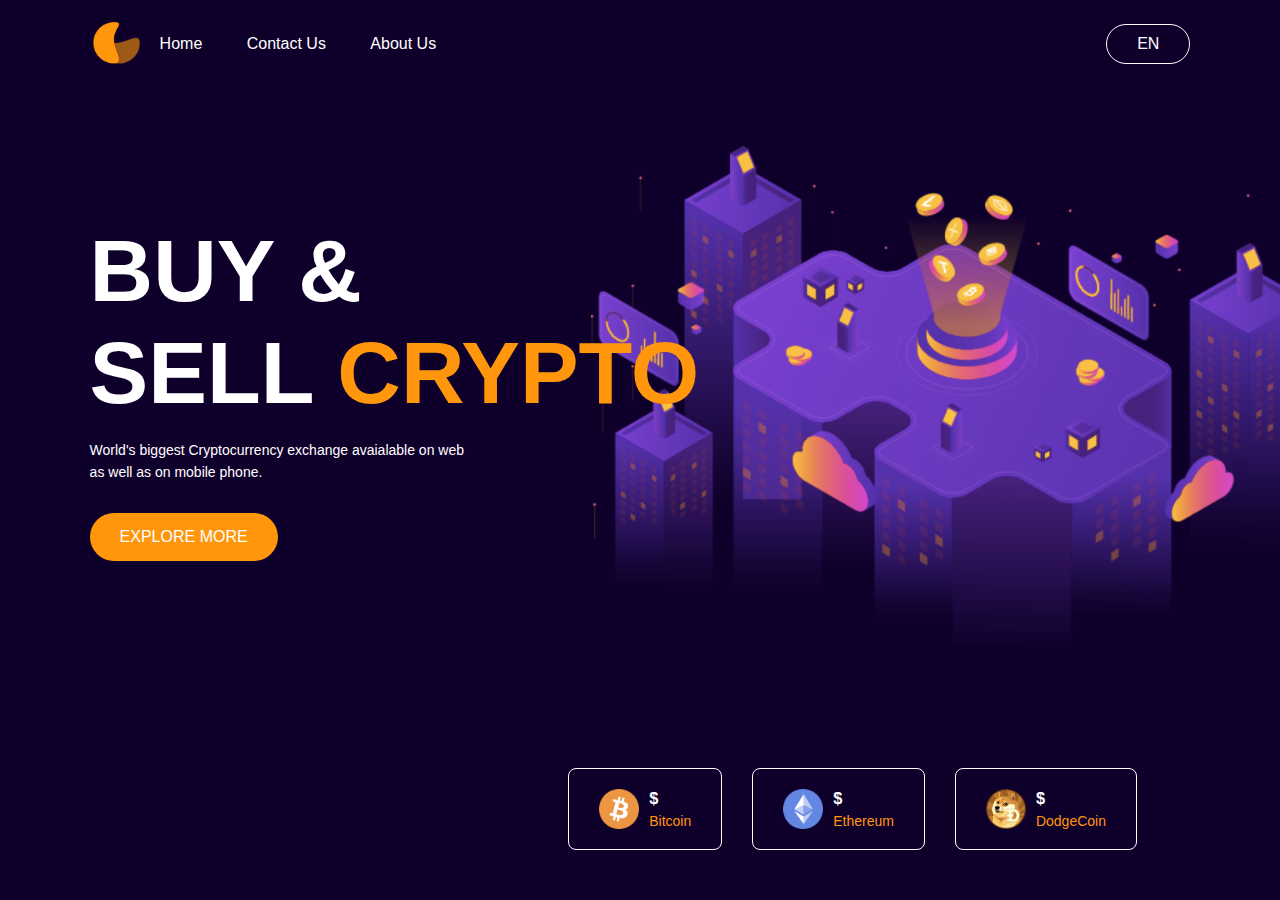
<file: index.html>
<!DOCTYPE html>
<html lang="en">

<head>
    <meta charset="UTF-8">
    <meta name="viewport" content="width=device-width, initial-scale=1.0">
    <title>Crypto Currency Website</title>
    <link rel="stylesheet" href="stlye.css">
    <script src="https://code.jquery.com/jquery-3.7.1.min.js"
        integrity="sha256-/JqT3SQfawRcv/BIHPThkBvs0OEvtFFmqPF/lYI/Cxo=" crossorigin="anonymous"></script>
</head>

<body>
    <div class="container">
        <nav>
            <img src="images/logo.png" class="logo">
            <ul>
                <li><a href="index.html">Home</a></li>
                <li><a href="contact.html">Contact Us</a></li>
                <li><a href="about.html">About Us</a></li>
            </ul>
            <a href="" class="btn">EN</a>
        </nav>

        <div class="content">
            <h1>BUY & <br>SELL <span>CRYPTO</span></h1>
            <p>World's biggest Cryptocurrency exchange avaialable on web <br>as well as on mobile phone.</p>
            <a href="#" class="btn">EXPLORE MORE</a>
        </div>

        <div class="coin-list">
            <div class="coin">
                <img src="images/bitcoin.png">
                <div>
                    <h3>$<span id="bitcoin"></span></h3>
                    <p>Bitcoin</p>
                </div>
            </div>
            <div class="coin">
                <img src="images/ethereum.png">
                <div>
                    <h3>$<span id="ethereum"></span></h3>
                    <p>Ethereum</p>
                </div>
            </div>
            <div class="coin">
                <img src="images/dogecoin.png">
                <div>
                    <h3>$<span id="dogecoin"></span></h3>
                    <p>DodgeCoin</p>
                </div>
            </div>
        </div>
    </div>

    <script src="script.js"></script>
</body>

</html>
</file>
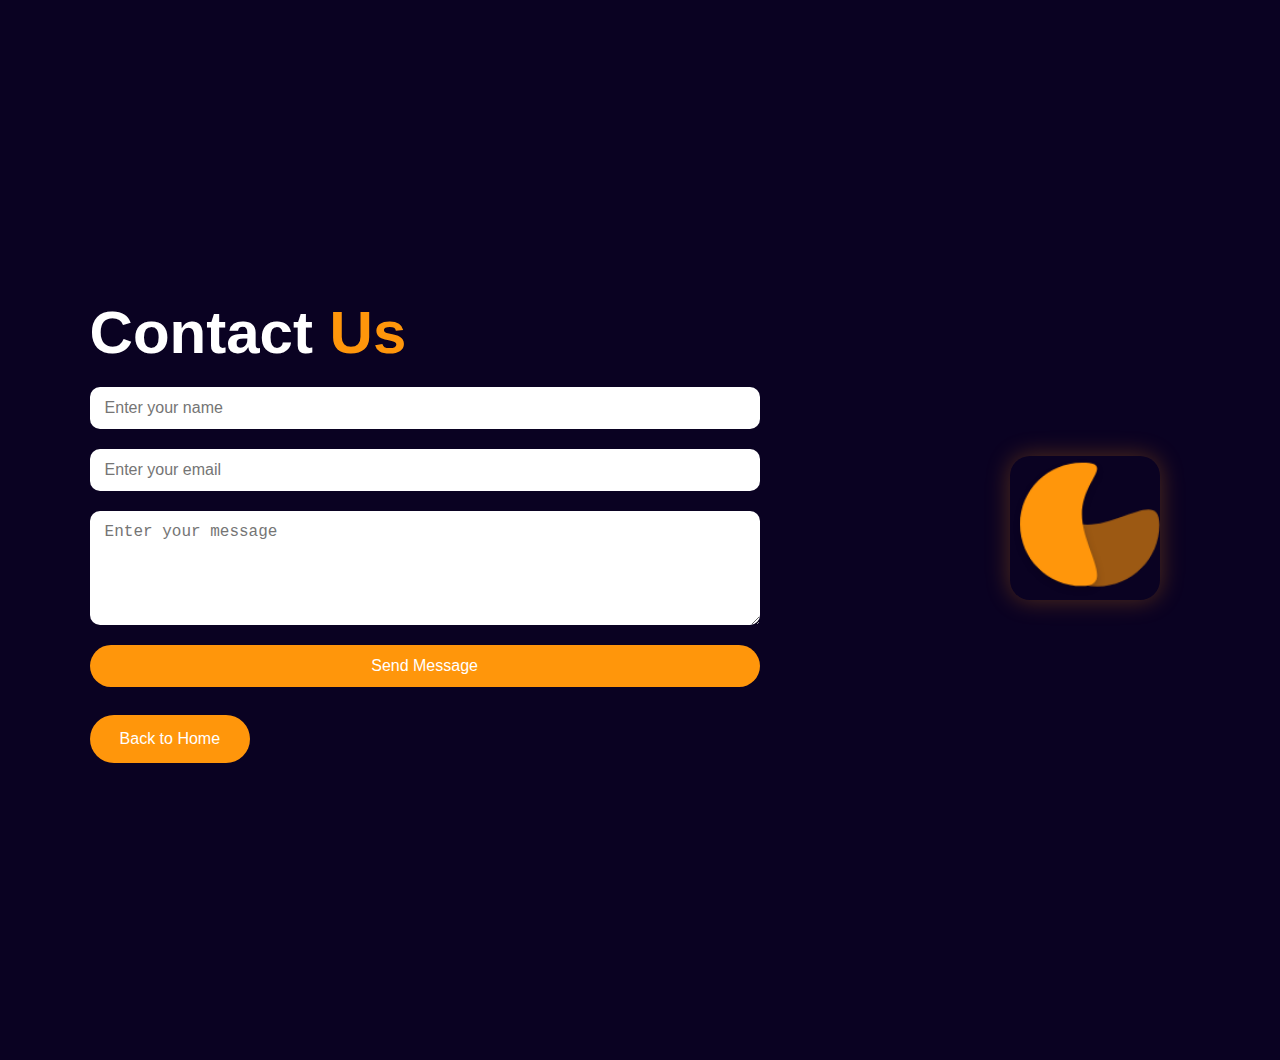
<file: contact.html>
<!DOCTYPE html>
<html lang="en">
<head>
  <meta charset="UTF-8" />
  <meta name="viewport" content="width=device-width, initial-scale=1.0" />
  <title>Contact Us | Crypto Exchange</title>
  <link rel="stylesheet" href="#"/>
  <style>
    * {
      margin: 0;
      padding: 0;
    }

    body {
      background-color: #0a0222;
      color: white;
      font-family: sans-serif;
    }

    .contact-container {
      width: 100%;
      height: 100vh;
      display: flex;
      justify-content: space-between;
      align-items: center;
      padding: 80px 7%;
      background-size: cover;
    }

    .contact-form {
      flex: 1 1 500px;
      margin-right: 40px;
    }

    .contact-form h1 {
      font-size: 60px;
      margin-bottom: 20px;
    }

    .contact-form h1 span {
      color: #ff960b;
    }

    .contact-form form {
      display: flex;
      flex-direction: column;
    }

    .contact-form input,
    .contact-form textarea {
      margin-bottom: 20px;
      padding: 12px 15px;
      border: none;
      border-radius: 10px;
      font-size: 16px;
      outline: none;
    }

    .contact-form button {
      background-color: #ff960b;
      color: white;
      padding: 12px 25px;
      border: none;
      border-radius: 25px;
      font-size: 16px;
      cursor: pointer;
      transition: 0.3s;
    }

    .contact-form button:hover {
      background-color: #e68600;
    }

    .contact-img {
      flex: 1 1 400px;
      text-align: center;
    }

    .contact-img img {
      width: 150px;
      max-width: 450px;
      border-radius: 20px;
      box-shadow: 0 0 25px rgba(255, 150, 11, 0.3);
    }

    #output {
      margin-top: 10px;
      color: #ff960b;
    }

    a.btn {
      display: inline-block;
      background: #ff960b;
      color: white;
      text-decoration: none;
      padding: 15px 30px;
      border-radius: 30px;
      transition: 0.3s;
    }

    a.btn:hover {
      background: #e68600;
    }

    /* Responsive */
    @media (max-width: 768px) {
      .contact-container {
        flex-direction: column-reverse;
        text-align: center;
      }

      .contact-img img {
        width: 90px;
        margin-bottom: 30px;
      }

      .contact-form h1 {
        font-size: 42px;
      }
    }
  </style>
</head>

<body>
  <section class="contact-container">
    <div class="contact-form">
      <h1>Contact <span>Us</span></h1>
      <form id="contactForm">
        <input type="text" id="name" placeholder="Enter your name" required />
        <input type="email" id="email" placeholder="Enter your email" required />
        <textarea id="message" rows="5" placeholder="Enter your message" required></textarea>
        <button type="submit">Send Message</button>
      </form>

      <p id="output"></p>
      <br />
      <a href="index.html" class="btn">Back to Home</a>
    </div>

    <div class="contact-img">
      <img src="images/logo.png" alt="Contact Crypto" />
    </div>
  </section>

  <!-- Link JS file -->
  <script src="contact.js"></script>
</body>
</html>
</file>
<file: stlye.css>
*{
    margin: 0;
    padding: 0;
    box-sizing: border-box;
    font-family: sans-serif;
}

.container{
    width: 100%;
    height: 100vh;
    background-image: url(images/background.png);
    background-position: center;
    background-size: cover;
    padding: 0 7%;
    color: white;
}

nav{
    width: 100%;
    padding: 20px 0;
    display: flex;
    align-items: center;
}

.logo{
    width: 50px;
    cursor: pointer;
}

nav ul{
    flex: 1;
}

nav ul li{
    display: inline-block;
    margin: 10px 20px;
}

nav ul li a{
    color: #fff;
    text-decoration: none;
}

nav .btn{
    color: #fff;
    text-decoration: none;
    border: 1px solid white;
    padding: 10px 30px;
    border-radius: 20px;
}

.content{
    margin-top: 12%;
}

.content h1{
    font-size: 88px;
    margin-bottom: 15px;
}

.content h1 span{
    color: #ff960b;
}

.content p{
    line-height: 22px;
    font-size: 14px;
}

.content .btn{
    display: inline-block;
    margin-top: 30px;
    background: #ff960b;
    color: white;
    text-decoration: none;
    padding: 15px 30px;
    border-radius: 30px;
}

.coin-list{
    position: absolute;
    right: 10%;
    bottom: 50px;
    display: flex;
    align-items: center;
}

.coin{
    display: flex;
    align-items: center;
    font-size: 14px;
    margin: 0 15px;
    color: #ff960b;
    border: 1px solid white;
    padding: 20px 30px;
    border-radius: 8px;
}

.coin img{
    width: 40px;
    margin-right: 10px;
}

.coin h3{
    color: white;
    margin-bottom: 5px;
}

/* ---------- Responsive Design ---------- */

/* Tablet (≤1024px) */
@media (max-width: 1024px) {
    .content h1 {
        font-size: 64px;
    }

    .coin-list {
        right: 5%;
        bottom: 40px;
    }
}

/* Mobile Landscape (≤768px) */
@media (max-width: 768px) {
    nav ul {
        display: none; /* Hide navbar links for mobile */
    }

    .content {
        margin-top: 25%;
    }

    .content h1 {
        font-size: 48px;
    }

    .content p {
        font-size: 13px;
    }

    .coin-list {
        position: static;
        margin-top: 40px;
        justify-content: center;
    }

    .coin {
        padding: 10px 20px;
        font-size: 13px;
    }
}

/* Mobile Portrait (≤480px) */
@media (max-width: 480px) {
    .container {
        padding: 0 5%;
    }

    .content h1 {
        font-size: 36px;
    }

    .content p {
        font-size: 12px;
        line-height: 20px;
    }

    .content .btn {
        padding: 10px 20px;
        font-size: 14px;
    }

    .coin {
        flex-direction: column;
        text-align: center;
    }

    .coin img {
        margin: 0 0 8px 0;
    }
}
</file>
